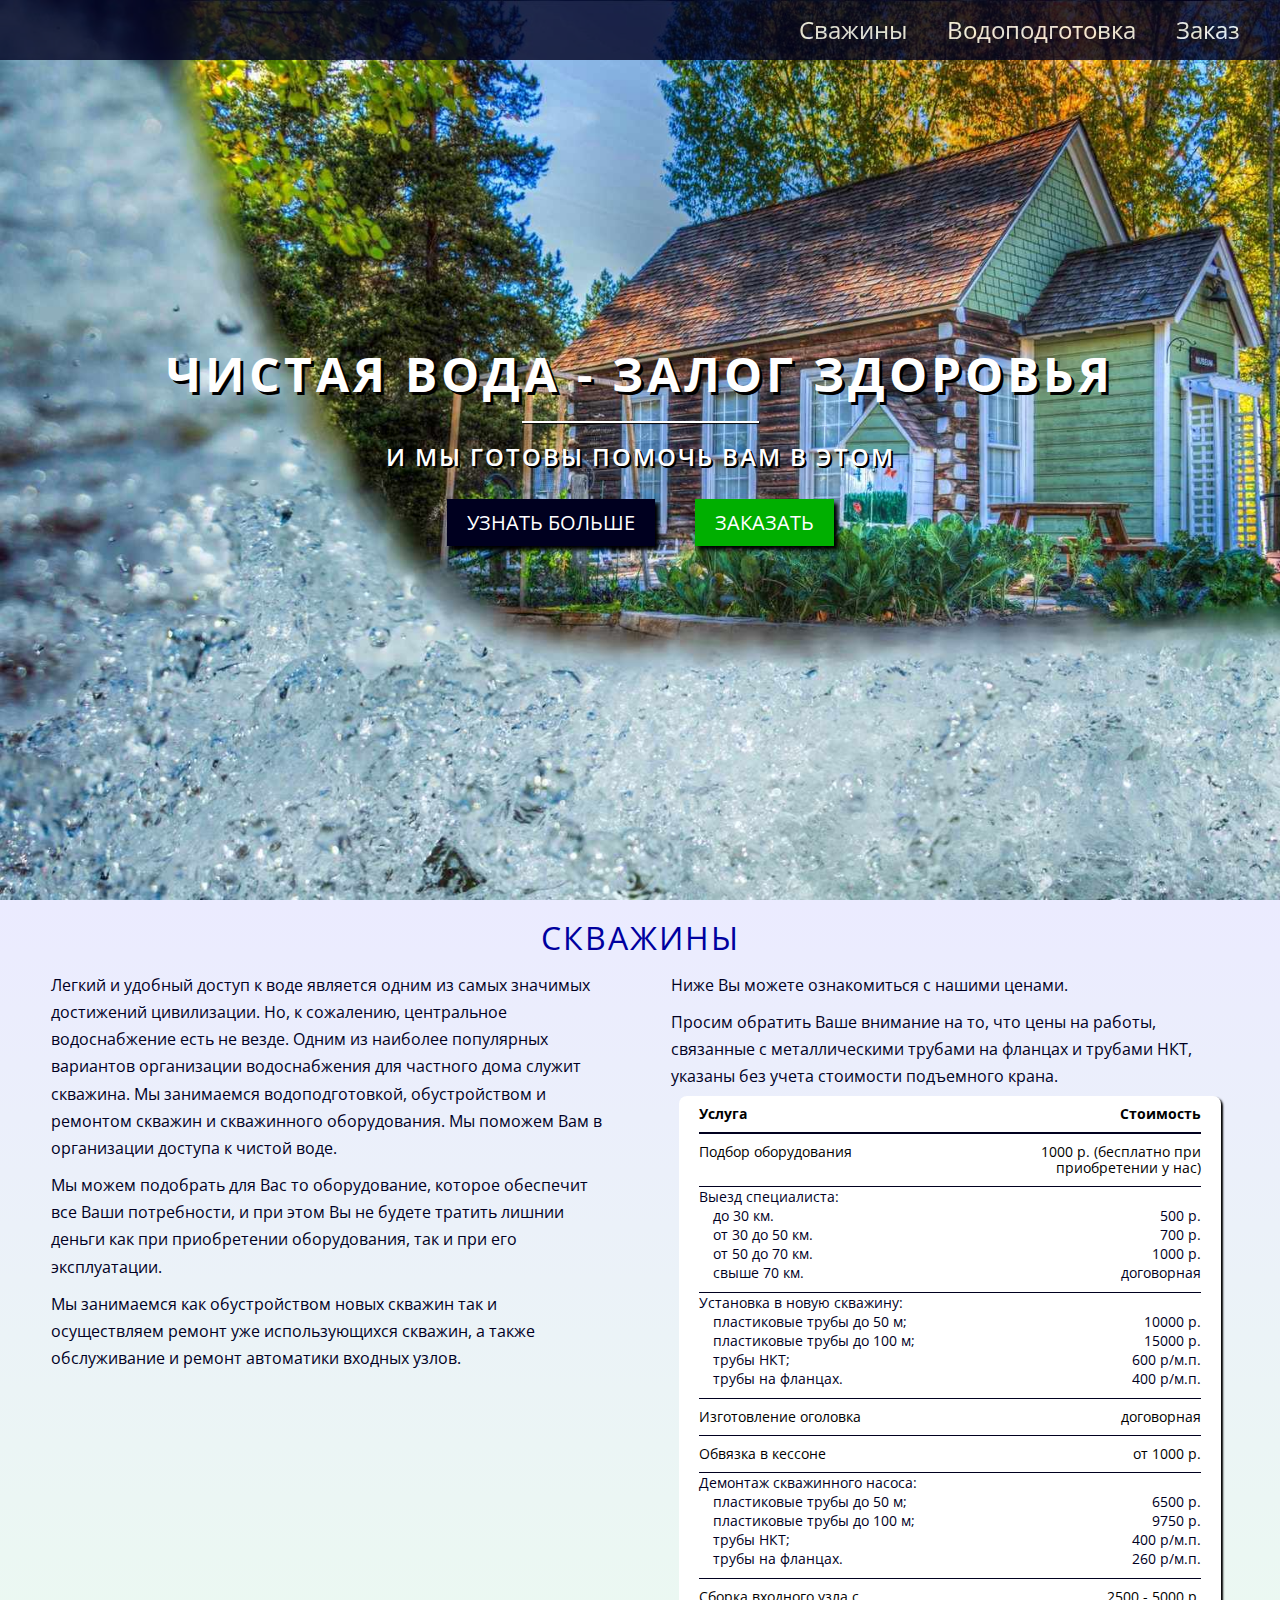
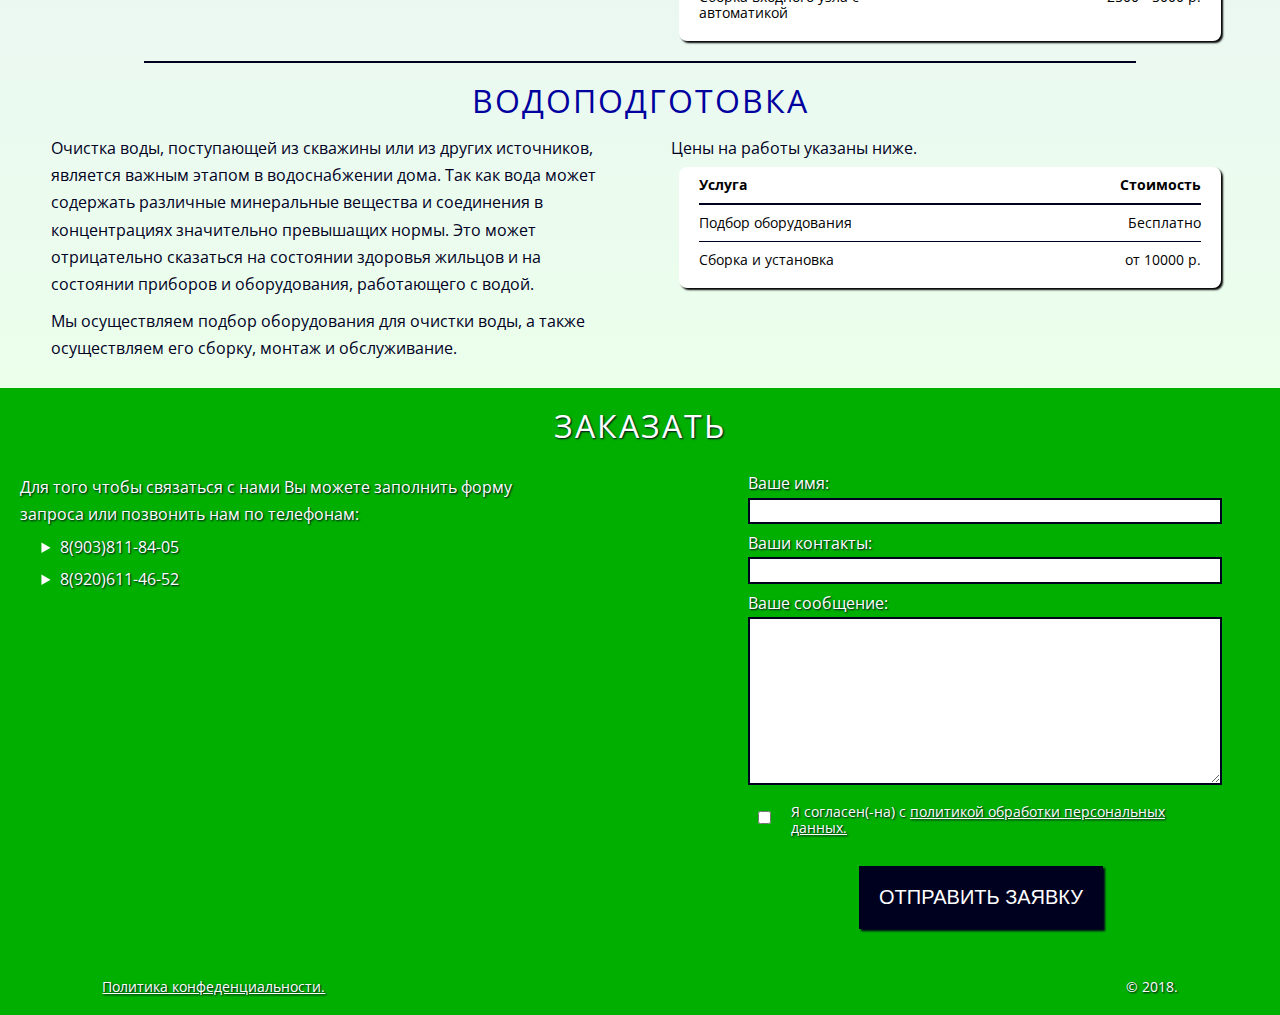
<file: index.html>
<!DOCTYPE html>
<html lang="ru">
  <head>
<!-- Global site tag (gtag.js) - Google Analytics -->
<script async src="https://www.googletagmanager.com/gtag/js?id=UA-113070648-2"></script>
<script>
  window.dataLayer = window.dataLayer || [];
  function gtag(){dataLayer.push(arguments);}
  gtag('js', new Date());

  gtag('config', 'UA-113070648-2');
</script>
    <meta charset="UTF-8"/>
    <meta name="viewport" content="width=device-width, initial-scale=1.0"/>
    <!--meta(http-equiv="X-UA-Compatible", content="ie=edge")-->
    <title>Скважины/Водоподготовка</title>
    <link rel="stylesheet" href="css/main.css"/>
  </head>
  <body>
    <div class="navigation-container">
      <div class="navigation"><a class="navigation-item" href="#Bores">Сважины</a><a class="navigation-item" href="#Prep">Водоподготовка</a><a class="navigation-item" href="#Order">Заказ</a></div>
    </div>
    <section class="hello">
      <div class="hello-container">
        <div class="hello-title">Чистая вода - залог здоровья</div>
        <div class="hello-line"></div>
        <div class="hello-title-catch">И мы готовы помочь Вам в этом</div>
        <div class="button-container">
          <div class="button-more"><a href="#Bores">Узнать больше</a></div>
          <div class="button-order"><a href="#Order">Заказать</a></div>
        </div>
      </div>
    </section>
    <section class="text">
      <div class="container">
        <div class="text-title" id="Bores">Скважины</div>
        <div class="columns">
          <div class="columns-half">
            <p>Легкий и удобный доступ к воде является одним из самых значимых достижений цивилизации. Но, к сожалению, центральное водоснабжение есть не везде. Одним из наиболее популярных вариантов организации водоснабжения для частного дома служит скважина. Мы занимаемся водоподготовкой, обустройством и ремонтом скважин и скважинного оборудования. Мы поможем Вам в организации доступа к чистой воде.</p>
            <p>Мы можем подобрать для Вас то оборудование, которое обеспечит все Ваши потребности, и при этом Вы не будете тратить лишнии деньги как при приобретении оборудования, так и при его эксплуатации.</p>
            <p>Мы занимаемся как обустройством новых скважин так и осуществляем ремонт уже использующихся скважин, а также обслуживание и ремонт автоматики входных узлов. </p>
          </div>
          <div class="columns-half">
            <p>Ниже Вы можете ознакомиться с нашими ценами.</p>
            <p>Просим обратить Ваше внимание на то, что цены на работы, связанные с металлическими трубами на фланцах и трубами НКТ, указаны без учета стоимости подъемного крана.</p>
            <div class="price-table">
              <div class="table-header">
                <div class="table-cell">Услуга</div>
                <div class="table-cell">Стоимость</div>
              </div>
              <div class="table-row">
                <div class="table-cell">Подбор оборудования</div>
                <div class="table-cell">1000 р. (бесплатно при приобретении у нас)</div>
              </div>
              <div class="table-row no-border">
                <div class="table-cell">
                  <p>Выезд специалиста:</p>
                </div>
                <div class="table-cell"></div>
              </div>
              <div class="table-row no-border">
                <div class="table-cell cell-indented">
                  <p>до 30 км.</p>
                </div>
                <div class="table-cell">
                  <p>500 р.</p>
                </div>
              </div>
              <div class="table-row no-border">
                <div class="table-cell cell-indented">
                  <p>от 30 до 50 км.</p>
                </div>
                <div class="table-cell">
                  <p>700 р.</p>
                </div>
              </div>
              <div class="table-row no-border">
                <div class="table-cell cell-indented">
                  <p>от 50 до 70 км.</p>
                </div>
                <div class="table-cell">
                  <p>1000 р.</p>
                </div>
              </div>
              <div class="table-row last-in-group">
                <div class="table-cell cell-indented">
                  <p>свыше 70 км.</p>
                </div>
                <div class="table-cell">
                  <p> договорная</p>
                </div>
              </div>
              <div class="table-row no-border">
                <div class="table-cell">
                  <p>Установка в новую скважину:</p>
                </div>
                <div class="table-cell"></div>
              </div>
              <div class="table-row no-border">
                <div class="table-cell cell-indented">
                  <p>пластиковые трубы до 50 м;</p>
                </div>
                <div class="table-cell">
                  <p>10000 р.</p>
                </div>
              </div>
              <div class="table-row no-border">
                <div class="table-cell cell-indented">
                  <p>пластиковые трубы до 100 м;</p>
                </div>
                <div class="table-cell">
                  <p>15000 р.</p>
                </div>
              </div>
              <div class="table-row no-border">
                <div class="table-cell cell-indented">
                  <p>трубы НКТ;</p>
                </div>
                <div class="table-cell">
                  <p>600 р/м.п.</p>
                </div>
              </div>
              <div class="table-row last-in-group">
                <div class="table-cell cell-indented">
                  <p>трубы на фланцах.</p>
                </div>
                <div class="table-cell">
                  <p>400 р/м.п.</p>
                </div>
              </div>
              <div class="table-row">
                <div class="table-cell">Изготовление оголовка</div>
                <div class="table-cell">договорная</div>
              </div>
              <div class="table-row">
                <div class="table-cell">Обвязка в кессоне</div>
                <div class="table-cell">от 1000 р.</div>
              </div>
              <div class="table-row no-border">
                <div class="table-cell">
                  <p>Демонтаж скважинного насоса:</p>
                </div>
                <div class="table-cell"></div>
              </div>
              <div class="table-row no-border">
                <div class="table-cell cell-indented">
                  <p>пластиковые трубы до 50 м;</p>
                </div>
                <div class="table-cell">
                  <p>6500 р.</p>
                </div>
              </div>
              <div class="table-row no-border">
                <div class="table-cell cell-indented">
                  <p>пластиковые трубы до 100 м;</p>
                </div>
                <div class="table-cell">
                  <p>9750 р.</p>
                </div>
              </div>
              <div class="table-row no-border">
                <div class="table-cell cell-indented">
                  <p>трубы НКТ;</p>
                </div>
                <div class="table-cell">
                  <p>400 р/м.п.</p>
                </div>
              </div>
              <div class="table-row last-in-group">
                <div class="table-cell cell-indented">
                  <p>трубы на фланцах.</p>
                </div>
                <div class="table-cell">
                  <p>260 р/м.п.</p>
                </div>
              </div>
              <div class="table-row">
                <div class="table-cell">Сборка входного узла с автоматикой</div>
                <div class="table-cell">2500 - 5000 р.</div>
              </div>
            </div>
          </div>
        </div>
        <div class="text-line"></div>
        <div class="text-title" id="Prep">Водоподготовка</div>
        <div class="columns">
          <div class="columns-half">
            <p>Очистка воды, поступающей из скважины или из других источников, является важным этапом в водоснабжении дома. Так как вода может содержать различные минеральные вещества и соединения в концентрациях значительно превышащих нормы. Это может отрицательно сказаться на состоянии здоровья жильцов и на состоянии приборов и оборудования, работающего с водой.</p>
            <p>Мы осуществляем подбор оборудования для очистки воды, а также осуществляем его сборку, монтаж и обслуживание.</p>
          </div>
          <div class="columns-half">
            <p>Цены на работы указаны ниже.</p>
            <div class="price-table">
              <div class="table-header">
                <div class="table-cell">Услуга</div>
                <div class="table-cell">Стоимость</div>
              </div>
              <div class="table-row">
                <div class="table-cell">Подбор оборудования</div>
                <div class="table-cell">Бесплатно</div>
              </div>
              <div class="table-row">
                <div class="table-cell">Сборка и установка</div>
                <div class="table-cell">от 10000 р.</div>
              </div>
            </div>
          </div>
        </div>
      </div>
    </section>
    <section class="order" id="Order">
      <div class="text-title">Заказать</div>
      <div class="container">
        <div class="columns">
          <div class="columns-half">
            <p>Для того чтобы связаться с нами Вы можете заполнить форму запроса или позвонить нам по телефонам:</p>
            <ul>
              <li> 
                <p>8(903)811-84-05</p>
              </li>
              <li> 
                <p>8(920)611-46-52</p>
              </li>
            </ul>
          </div>
          <div class="columns-half">
            <div class="container">
              <form method="Post" action="https://formspree.io/engineering.kaluga@gmail.com">
                <label>Ваше имя:<span>
                    <input type="text" name="name"/></span></label>
                <label>Ваши контакты:<span>
                    <input type="text" name="replyContacts"/></span></label>
                <label>Ваше сообщение:<span>
                    <textarea name="message"></textarea></span></label>
                <label class="policy"> 
                  <input type="checkbox" name="pd-policy" required="required"/><span>Я согласен(-на) с <a href="/policy.html">политикой обработки персональных данных.</a></span>
                </label>
                <div class="button-wrap">
                  <label>
                    <input class="button-send-order" type="submit" value="Отправить заявку"/>
                  </label>
                </div>
              </form>
            </div>
          </div>
        </div>
      </div>
      <div class="footer"><a href="/policy-conf.html">Политика конфеденциальности.</a>
        <p>&#169 2018.</p>
      </div>
    </section>
    <script src="js/main.js"></script>
  </body>
</html>
</file>
<file: css/main.css>
/*! normalize.css v7.0.0 | MIT License | github.com/necolas/normalize.css */
/* Document
   ========================================================================== */
/**
 * 1. Correct the line height in all browsers.
 * 2. Prevent adjustments of font size after orientation changes in
 *    IE on Windows Phone and in iOS.
 */
@import url("https://fonts.googleapis.com/css?family=Open+Sans:400,600,700|Roboto:400,700&subset=cyrillic");
html {
  line-height: 1.15;
  /* 1 */
  -ms-text-size-adjust: 100%;
  /* 2 */
  -webkit-text-size-adjust: 100%;
  /* 2 */ }

/* Sections
   ========================================================================== */
/**
 * Remove the margin in all browsers (opinionated).
 */
body {
  margin: 0; }

/**
 * Add the correct display in IE 9-.
 */
article,
aside,
footer,
header,
nav,
section {
  display: block; }

/**
 * Correct the font size and margin on `h1` elements within `section` and
 * `article` contexts in Chrome, Firefox, and Safari.
 */
h1 {
  font-size: 2em;
  margin: 0.67em 0; }

/* Grouping content
   ========================================================================== */
/**
 * Add the correct display in IE 9-.
 * 1. Add the correct display in IE.
 */
figcaption,
figure,
main {
  /* 1 */
  display: block; }

/**
 * Add the correct margin in IE 8.
 */
figure {
  margin: 1em 40px; }

/**
 * 1. Add the correct box sizing in Firefox.
 * 2. Show the overflow in Edge and IE.
 */
hr {
  -webkit-box-sizing: content-box;
          box-sizing: content-box;
  /* 1 */
  height: 0;
  /* 1 */
  overflow: visible;
  /* 2 */ }

/**
 * 1. Correct the inheritance and scaling of font size in all browsers.
 * 2. Correct the odd `em` font sizing in all browsers.
 */
pre {
  font-family: monospace, monospace;
  /* 1 */
  font-size: 1em;
  /* 2 */ }

/* Text-level semantics
   ========================================================================== */
/**
 * 1. Remove the gray background on active links in IE 10.
 * 2. Remove gaps in links underline in iOS 8+ and Safari 8+.
 */
a {
  background-color: transparent;
  /* 1 */
  -webkit-text-decoration-skip: objects;
  /* 2 */ }

/**
 * 1. Remove the bottom border in Chrome 57- and Firefox 39-.
 * 2. Add the correct text decoration in Chrome, Edge, IE, Opera, and Safari.
 */
abbr[title] {
  border-bottom: none;
  /* 1 */
  text-decoration: underline;
  /* 2 */
  -webkit-text-decoration: underline dotted;
          text-decoration: underline dotted;
  /* 2 */ }

/**
 * Prevent the duplicate application of `bolder` by the next rule in Safari 6.
 */
b,
strong {
  font-weight: inherit; }

/**
 * Add the correct font weight in Chrome, Edge, and Safari.
 */
b,
strong {
  font-weight: bolder; }

/**
 * 1. Correct the inheritance and scaling of font size in all browsers.
 * 2. Correct the odd `em` font sizing in all browsers.
 */
code,
kbd,
samp {
  font-family: monospace, monospace;
  /* 1 */
  font-size: 1em;
  /* 2 */ }

/**
 * Add the correct font style in Android 4.3-.
 */
dfn {
  font-style: italic; }

/**
 * Add the correct background and color in IE 9-.
 */
mark {
  background-color: #ff0;
  color: #000; }

/**
 * Add the correct font size in all browsers.
 */
small {
  font-size: 80%; }

/**
 * Prevent `sub` and `sup` elements from affecting the line height in
 * all browsers.
 */
sub,
sup {
  font-size: 75%;
  line-height: 0;
  position: relative;
  vertical-align: baseline; }

sub {
  bottom: -0.25em; }

sup {
  top: -0.5em; }

/* Embedded content
   ========================================================================== */
/**
 * Add the correct display in IE 9-.
 */
audio,
video {
  display: inline-block; }

/**
 * Add the correct display in iOS 4-7.
 */
audio:not([controls]) {
  display: none;
  height: 0; }

/**
 * Remove the border on images inside links in IE 10-.
 */
img {
  border-style: none; }

/**
 * Hide the overflow in IE.
 */
svg:not(:root) {
  overflow: hidden; }

/* Forms
   ========================================================================== */
/**
 * 1. Change the font styles in all browsers (opinionated).
 * 2. Remove the margin in Firefox and Safari.
 */
button,
input,
optgroup,
select,
textarea {
  font-family: sans-serif;
  /* 1 */
  font-size: 100%;
  /* 1 */
  line-height: 1.15;
  /* 1 */
  margin: 0;
  /* 2 */ }

/**
 * Show the overflow in IE.
 * 1. Show the overflow in Edge.
 */
button,
input {
  /* 1 */
  overflow: visible; }

/**
 * Remove the inheritance of text transform in Edge, Firefox, and IE.
 * 1. Remove the inheritance of text transform in Firefox.
 */
button,
select {
  /* 1 */
  text-transform: none; }

/**
 * 1. Prevent a WebKit bug where (2) destroys native `audio` and `video`
 *    controls in Android 4.
 * 2. Correct the inability to style clickable types in iOS and Safari.
 */
button,
html [type="button"],
[type="reset"],
[type="submit"] {
  -webkit-appearance: button;
  /* 2 */ }

/**
 * Remove the inner border and padding in Firefox.
 */
button::-moz-focus-inner,
[type="button"]::-moz-focus-inner,
[type="reset"]::-moz-focus-inner,
[type="submit"]::-moz-focus-inner {
  border-style: none;
  padding: 0; }

/**
 * Restore the focus styles unset by the previous rule.
 */
button:-moz-focusring,
[type="button"]:-moz-focusring,
[type="reset"]:-moz-focusring,
[type="submit"]:-moz-focusring {
  outline: 1px dotted ButtonText; }

/**
 * Correct the padding in Firefox.
 */
fieldset {
  padding: 0.35em 0.75em 0.625em; }

/**
 * 1. Correct the text wrapping in Edge and IE.
 * 2. Correct the color inheritance from `fieldset` elements in IE.
 * 3. Remove the padding so developers are not caught out when they zero out
 *    `fieldset` elements in all browsers.
 */
legend {
  -webkit-box-sizing: border-box;
          box-sizing: border-box;
  /* 1 */
  color: inherit;
  /* 2 */
  display: table;
  /* 1 */
  max-width: 100%;
  /* 1 */
  padding: 0;
  /* 3 */
  white-space: normal;
  /* 1 */ }

/**
 * 1. Add the correct display in IE 9-.
 * 2. Add the correct vertical alignment in Chrome, Firefox, and Opera.
 */
progress {
  display: inline-block;
  /* 1 */
  vertical-align: baseline;
  /* 2 */ }

/**
 * Remove the default vertical scrollbar in IE.
 */
textarea {
  overflow: auto; }

/**
 * 1. Add the correct box sizing in IE 10-.
 * 2. Remove the padding in IE 10-.
 */
[type="checkbox"],
[type="radio"] {
  -webkit-box-sizing: border-box;
          box-sizing: border-box;
  /* 1 */
  padding: 0;
  /* 2 */ }

/**
 * Correct the cursor style of increment and decrement buttons in Chrome.
 */
[type="number"]::-webkit-inner-spin-button,
[type="number"]::-webkit-outer-spin-button {
  height: auto; }

/**
 * 1. Correct the odd appearance in Chrome and Safari.
 * 2. Correct the outline style in Safari.
 */
[type="search"] {
  -webkit-appearance: textfield;
  /* 1 */
  outline-offset: -2px;
  /* 2 */ }

/**
 * Remove the inner padding and cancel buttons in Chrome and Safari on macOS.
 */
[type="search"]::-webkit-search-cancel-button,
[type="search"]::-webkit-search-decoration {
  -webkit-appearance: none; }

/**
 * 1. Correct the inability to style clickable types in iOS and Safari.
 * 2. Change font properties to `inherit` in Safari.
 */
::-webkit-file-upload-button {
  -webkit-appearance: button;
  /* 1 */
  font: inherit;
  /* 2 */ }

/* Interactive
   ========================================================================== */
/*
 * Add the correct display in IE 9-.
 * 1. Add the correct display in Edge, IE, and Firefox.
 */
details,
menu {
  display: block; }

/*
 * Add the correct display in all browsers.
 */
summary {
  display: list-item; }

/* Scripting
   ========================================================================== */
/**
 * Add the correct display in IE 9-.
 */
canvas {
  display: inline-block; }

/**
 * Add the correct display in IE.
 */
template {
  display: none; }

/* Hidden
   ========================================================================== */
/**
 * Add the correct display in IE 10-.
 */
[hidden] {
  display: none; }

body {
  font-family: "Open Sans" , sans-serif; }

.navigation-container {
  width: 100%;
  position: absolute; }
  .navigation-container .navigation {
    background-color: #00001f;
    opacity: 0.8;
    height: 60px;
    max-width: 100%;
    display: -webkit-box;
    display: -webkit-flex;
    display: -ms-flexbox;
    display: flex;
    -webkit-box-orient: horizontal;
    -webkit-box-direction: normal;
    -webkit-flex-direction: row;
        -ms-flex-direction: row;
            flex-direction: row;
    -webkit-box-pack: end;
    -webkit-justify-content: flex-end;
        -ms-flex-pack: end;
            justify-content: flex-end;
    -webkit-box-align: center;
    -webkit-align-items: center;
        -ms-flex-align: center;
            align-items: center;
    padding: 0px 40px; }
    .navigation-container .navigation-item {
      display: block;
      text-decoration: none;
      color: white;
      font-size: 24px;
      margin: 0px 20px; }
      .navigation-container .navigation-item:last-child {
        margin-right: 0px; }
      .navigation-container .navigation-item:hover {
        text-shadow: 0px 2px 2px white; }

.hello {
  background-image: url("../img/BackgroundMainWater.jpg");
  -webkit-background-size: cover;
          background-size: cover;
  height: 100vh;
  display: -webkit-box;
  display: -webkit-flex;
  display: -ms-flexbox;
  display: flex;
  -webkit-box-pack: center;
  -webkit-justify-content: center;
      -ms-flex-pack: center;
          justify-content: center;
  -webkit-box-align: center;
  -webkit-align-items: center;
      -ms-flex-align: center;
          align-items: center; }
  .hello-container {
    margin: 10px 20px;
    color: white;
    display: -webkit-box;
    display: -webkit-flex;
    display: -ms-flexbox;
    display: flex;
    -webkit-box-orient: vertical;
    -webkit-box-direction: normal;
    -webkit-flex-direction: column;
        -ms-flex-direction: column;
            flex-direction: column;
    -webkit-box-align: center;
    -webkit-align-items: center;
        -ms-flex-align: center;
            align-items: center; }
  .hello-title {
    font-size: 48px;
    font-weight: bold;
    text-transform: uppercase;
    text-shadow: 3px 3px 0px black;
    letter-spacing: 4px; }
  .hello-title-catch {
    font-size: 24px;
    font-weight: 600;
    letter-spacing: 2px;
    text-shadow: 2px 2px 0px black;
    text-transform: uppercase; }
  .hello-line {
    width: 25%;
    height: 2px;
    margin: 20px 0px;
    background-color: white;
    -webkit-box-shadow: 1px 1px 1px black;
            box-shadow: 1px 1px 1px black; }

.button-container {
  display: -webkit-box;
  display: -webkit-flex;
  display: -ms-flexbox;
  display: flex;
  -webkit-box-orient: horizontal;
  -webkit-box-direction: normal;
  -webkit-flex-direction: row;
      -ms-flex-direction: row;
          flex-direction: row;
  -webkit-box-pack: justify;
  -webkit-justify-content: space-between;
      -ms-flex-pack: justify;
          justify-content: space-between;
  margin: 20px 20px;
  margin-top: 40px; }
  .button-container > * > a {
    text-decoration: none;
    font-size: 20px;
    color: white;
    padding: 10px 20px;
    margin: 0px 20px;
    text-transform: uppercase;
    -webkit-box-shadow: 4px 4px 4px black;
            box-shadow: 4px 4px 4px black; }
  .button-container .button-more a {
    background-color: #00001f;
    -webkit-transition: background-color 0.15s ease-in-out, -webkit-box-shadow 0.15s ease-in-out;
    transition: background-color 0.15s ease-in-out, -webkit-box-shadow 0.15s ease-in-out;
    -o-transition: background-color 0.15s ease-in-out, box-shadow 0.15s ease-in-out;
    transition: background-color 0.15s ease-in-out, box-shadow 0.15s ease-in-out;
    transition: background-color 0.15s ease-in-out, box-shadow 0.15s ease-in-out, -webkit-box-shadow 0.15s ease-in-out; }
    .button-container .button-more a:hover {
      background-color: #000085;
      -webkit-box-shadow: 1px 1px 2px black;
              box-shadow: 1px 1px 2px black; }
  .button-container .button-order a {
    background-color: #00af00;
    -webkit-transition: background-color 0.15s ease-in-out, -webkit-box-shadow 0.15s ease-in-out;
    transition: background-color 0.15s ease-in-out, -webkit-box-shadow 0.15s ease-in-out;
    -o-transition: background-color 0.15s ease-in-out, box-shadow 0.15s ease-in-out;
    transition: background-color 0.15s ease-in-out, box-shadow 0.15s ease-in-out;
    transition: background-color 0.15s ease-in-out, box-shadow 0.15s ease-in-out, -webkit-box-shadow 0.15s ease-in-out; }
    .button-container .button-order a:hover {
      background-color: #16ff16;
      -webkit-box-shadow: 1px 1px 2px black;
              box-shadow: 1px 1px 2px black; }

.text {
  padding: 20px 0px;
  background-image: -webkit-gradient(linear, left top, left bottom, from(rgba(0, 0, 255, 0.08)), to(rgba(0, 255, 0, 0.08)));
  background-image: -webkit-linear-gradient(top, rgba(0, 0, 255, 0.08) 0%, rgba(0, 255, 0, 0.08) 100%);
  background-image: -o-linear-gradient(top, rgba(0, 0, 255, 0.08) 0%, rgba(0, 255, 0, 0.08) 100%);
  background-image: linear-gradient(to bottom, rgba(0, 0, 255, 0.08) 0%, rgba(0, 255, 0, 0.08) 100%); }

.container {
  padding: 0px 20px;
  display: -webkit-box;
  display: -webkit-flex;
  display: -ms-flexbox;
  display: flex;
  -webkit-box-orient: vertical;
  -webkit-box-direction: normal;
  -webkit-flex-direction: column;
      -ms-flex-direction: column;
          flex-direction: column;
  -webkit-box-align: center;
  -webkit-align-items: center;
      -ms-flex-align: center;
          align-items: center; }

.text-title {
  font-size: 32px;
  color: #00009f;
  letter-spacing: 2px;
  text-transform: uppercase;
  margin-bottom: 10px; }

.columns {
  display: -webkit-box;
  display: -webkit-flex;
  display: -ms-flexbox;
  display: flex;
  -webkit-box-orient: horizontal;
  -webkit-box-direction: normal;
  -webkit-flex-direction: row;
      -ms-flex-direction: row;
          flex-direction: row;
  -webkit-justify-content: space-around;
      -ms-flex-pack: distribute;
          justify-content: space-around;
  width: 100%; }
  .columns-half {
    width: 45%;
    display: -webkit-box;
    display: -webkit-flex;
    display: -ms-flexbox;
    display: flex;
    -webkit-box-orient: vertical;
    -webkit-box-direction: normal;
    -webkit-flex-direction: column;
        -ms-flex-direction: column;
            flex-direction: column; }
    .columns-half p {
      font-size: 16px;
      color: #00001f;
      line-height: 1.7;
      margin: 5px 0px; }

.text-line {
  display: block;
  width: 80%;
  height: 2px;
  background-color: #00001f;
  margin: 20px 0px; }

.price-table {
  display: -webkit-box;
  display: -webkit-flex;
  display: -ms-flexbox;
  display: flex;
  -webkit-box-orient: vertical;
  -webkit-box-direction: normal;
  -webkit-flex-direction: column;
      -ms-flex-direction: column;
          flex-direction: column;
  width: 90%;
  background-color: white;
  -webkit-border-radius: 8px;
          border-radius: 8px;
  -webkit-box-shadow: 2px 2px 2px black;
          box-shadow: 2px 2px 2px black;
  -webkit-align-self: center;
      -ms-flex-item-align: center;
          align-self: center;
  padding: 10px 20px; }

.table-header, .table-row {
  display: -webkit-box;
  display: -webkit-flex;
  display: -ms-flexbox;
  display: flex;
  -webkit-box-orient: horizontal;
  -webkit-box-direction: normal;
  -webkit-flex-direction: row;
      -ms-flex-direction: row;
          flex-direction: row;
  width: 100%;
  -webkit-box-pack: justify;
  -webkit-justify-content: space-between;
      -ms-flex-pack: justify;
          justify-content: space-between; }
  .table-header .table-cell:nth-child(2), .table-row .table-cell:nth-child(2) {
    text-align: right; }

.table-header {
  border-bottom: 2px solid #00001f;
  padding-bottom: 10px;
  font-weight: bold; }

.table-row {
  margin: 10px 0px;
  margin-bottom: 0px;
  padding-bottom: 10px;
  border-bottom: 1px solid #00001f; }
  .table-row:last-child {
    border: none; }

.no-border {
  margin-top: 0px;
  border: none;
  padding-bottom: 0px; }

.last-in-group {
  margin-top: 0px; }

.cell-indented > p {
  padding-left: 1em;
  margin: 0px; }

.table-cell {
  font-size: 14px;
  min-width: 50%; }
  .table-cell > p {
    font-size: 14px;
    margin: 0px;
    line-height: normal; }

.order {
  background-color: #00af00;
  max-width: 100%;
  color: white;
  text-shadow: 1px 1px 2px #00001f; }
  .order .text-title {
    color: white;
    text-align: center;
    text-shadow: none;
    padding-top: 20px;
    text-shadow: 1px 1px 2px #00001f; }
  .order .columns {
    -webkit-box-pack: justify;
    -webkit-justify-content: space-between;
        -ms-flex-pack: justify;
            justify-content: space-between; }
  .order p {
    color: white;
    margin-top: 20px; }
  .order ul {
    margin: 0px;
    list-style: disclosure-closed; }
    .order ul p:first-child {
      margin-top: 0px; }
  .order form {
    display: -webkit-box;
    display: -webkit-flex;
    display: -ms-flexbox;
    display: flex;
    -webkit-box-orient: vertical;
    -webkit-box-direction: normal;
    -webkit-flex-direction: column;
        -ms-flex-direction: column;
            flex-direction: column;
    margin: 20px 0px;
    width: 90%; }
    .order form label {
      margin-bottom: 10px;
      display: block;
      font-size: 16px; }
      .order form label span {
        display: block;
        margin-top: 5px; }
      .order form label input, .order form label textarea {
        padding: 2px;
        width: 100%;
        border: 2px solid #00001f; }
        .order form label input:focus, .order form label textarea:focus {
          outline: none;
          border-color: #0000eb; }
      .order form label textarea {
        height: 10em; }
    .order form .button-wrap {
      display: block;
      max-width: 80%;
      -webkit-align-self: center;
          -ms-flex-item-align: center;
              align-self: center; }
      .order form .button-wrap .button-send-order {
        font-size: 20px;
        text-transform: uppercase;
        color: white;
        padding: 20px 20px;
        background-color: #00001f;
        margin-top: 20px;
        border: none;
        -webkit-box-shadow: 2px 2px 2px #00001f;
                box-shadow: 2px 2px 2px #00001f;
        cursor: pointer; }
        .order form .button-wrap .button-send-order:hover {
          background-color: #000085; }
  .order .policy {
    display: -webkit-box;
    display: -webkit-flex;
    display: -ms-flexbox;
    display: flex;
    -webkit-box-orient: horizontal;
    -webkit-box-direction: normal;
    -webkit-flex-direction: row;
        -ms-flex-direction: row;
            flex-direction: row;
    -webkit-box-pack: start;
    -webkit-justify-content: flex-start;
        -ms-flex-pack: start;
            justify-content: flex-start;
    -webkit-box-align: center;
    -webkit-align-items: center;
        -ms-flex-align: center;
            align-items: center; }
    .order .policy span {
      font-size: 14px; }
      .order .policy span > * {
        color: white; }
    .order .policy input {
      margin-left: 10px;
      margin-right: 20px;
      width: auto; }

.footer {
  display: -webkit-box;
  display: -webkit-flex;
  display: -ms-flexbox;
  display: flex;
  -webkit-box-orient: horizontal;
  -webkit-box-direction: normal;
  -webkit-flex-direction: row;
      -ms-flex-direction: row;
          flex-direction: row;
  -webkit-box-pack: justify;
  -webkit-justify-content: space-between;
      -ms-flex-pack: justify;
          justify-content: space-between;
  font-size: 14px;
  color: white;
  padding: 20px 8% 20px 8%; }
  .footer a {
    color: white;
    max-width: 60%; }
  .footer p {
    margin: 0; }

@media only screen and (max-width: 990px) {
  .hello-title {
    text-align: center; } }

@media only screen and (max-width: 768px) {
  .order .columns {
    -webkit-box-orient: vertical;
    -webkit-box-direction: normal;
    -webkit-flex-direction: column;
        -ms-flex-direction: column;
            flex-direction: column;
    width: 80%; }
    .order .columns-half {
      width: 100%; }
      .order .columns-half form {
        width: 100%; } }

@media only screen and (max-width: 680px) {
  .text .columns {
    -webkit-box-orient: vertical;
    -webkit-box-direction: normal;
    -webkit-flex-direction: column;
        -ms-flex-direction: column;
            flex-direction: column;
    width: 100%; }
    .text .columns-half {
      width: 100%; } }

@media only screen and (max-width: 600px) {
  .navigation-container .navigation {
    -webkit-box-pack: center;
    -webkit-justify-content: center;
        -ms-flex-pack: center;
            justify-content: center; }
    .navigation-container .navigation-item {
      font-size: 20px; }
    .navigation-container .navigation-item:last-child {
      margin-right: 20px; }
  .hello-title {
    font-size: 36px; }
    .hello-title-catch {
      font-size: 20px; }
  .button-container > * > a {
    font-size: 16px; }
  .columns-half p {
    font-size: 14px; }
  .order form label {
    font-size: 14px; } }

@media only screen and (max-width: 480px) {
  .hello {
    background-position: center; }
  .navigation-container .navigation-item {
    font-size: 16px;
    margin: 0px 5px; }
  .navigation-container .navigation-item:last-child {
    margin-right: 5px; }
  .hello-title {
    font-size: 28px; }
    .hello-title-catch {
      font-size: 20px;
      text-align: center; }
  .button-container {
    -webkit-box-orient: vertical;
    -webkit-box-direction: normal;
    -webkit-flex-direction: column;
        -ms-flex-direction: column;
            flex-direction: column;
    -webkit-box-align: center;
    -webkit-align-items: center;
        -ms-flex-align: center;
            align-items: center; }
    .button-container > * > a {
      font-size: 14px; }
  .button-more {
    margin-bottom: 30px; }
  .columns-half p {
    margin: 0px;
    font-size: 12px; }
  .text-title {
    font-size: 24px; }
  .table-cell {
    font-size: 12px; }
  .order .columns {
    width: 100%; }
  .button-send-order {
    font-size: 14px !important; } }
</file>
